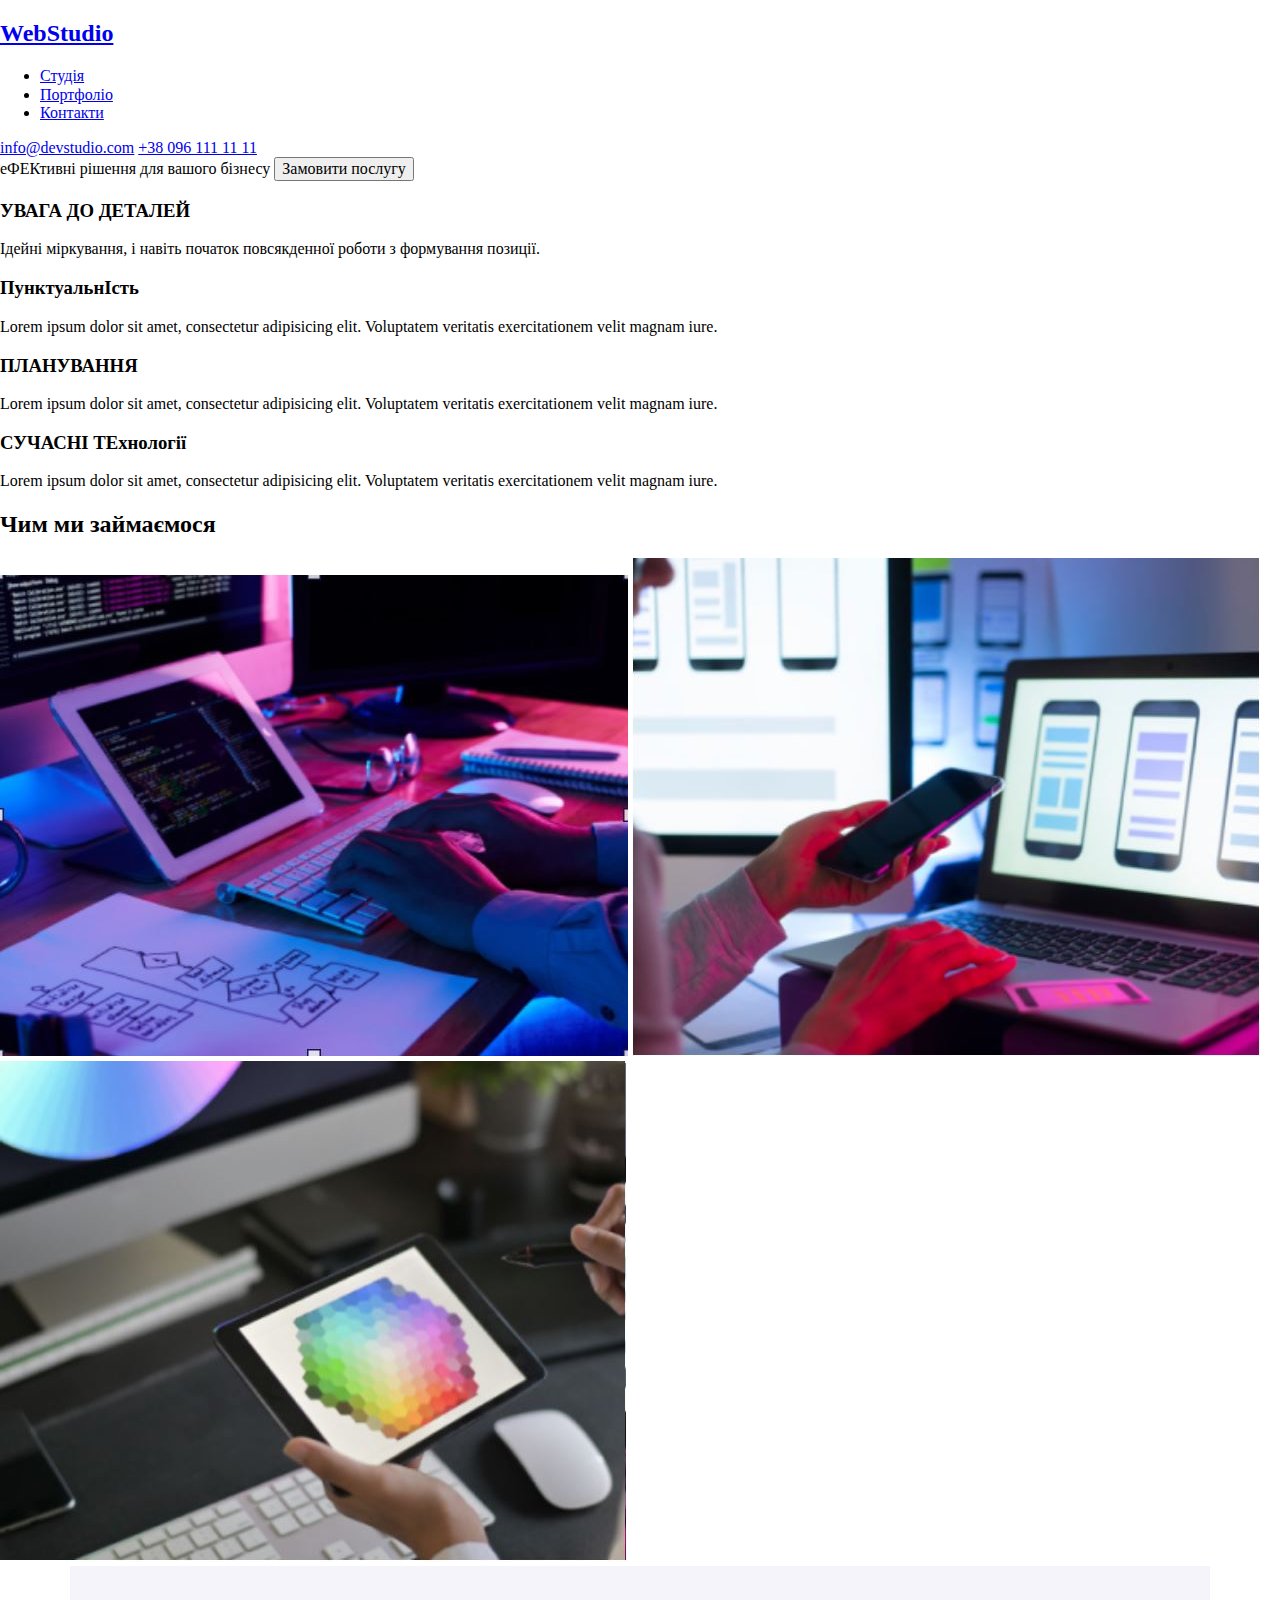
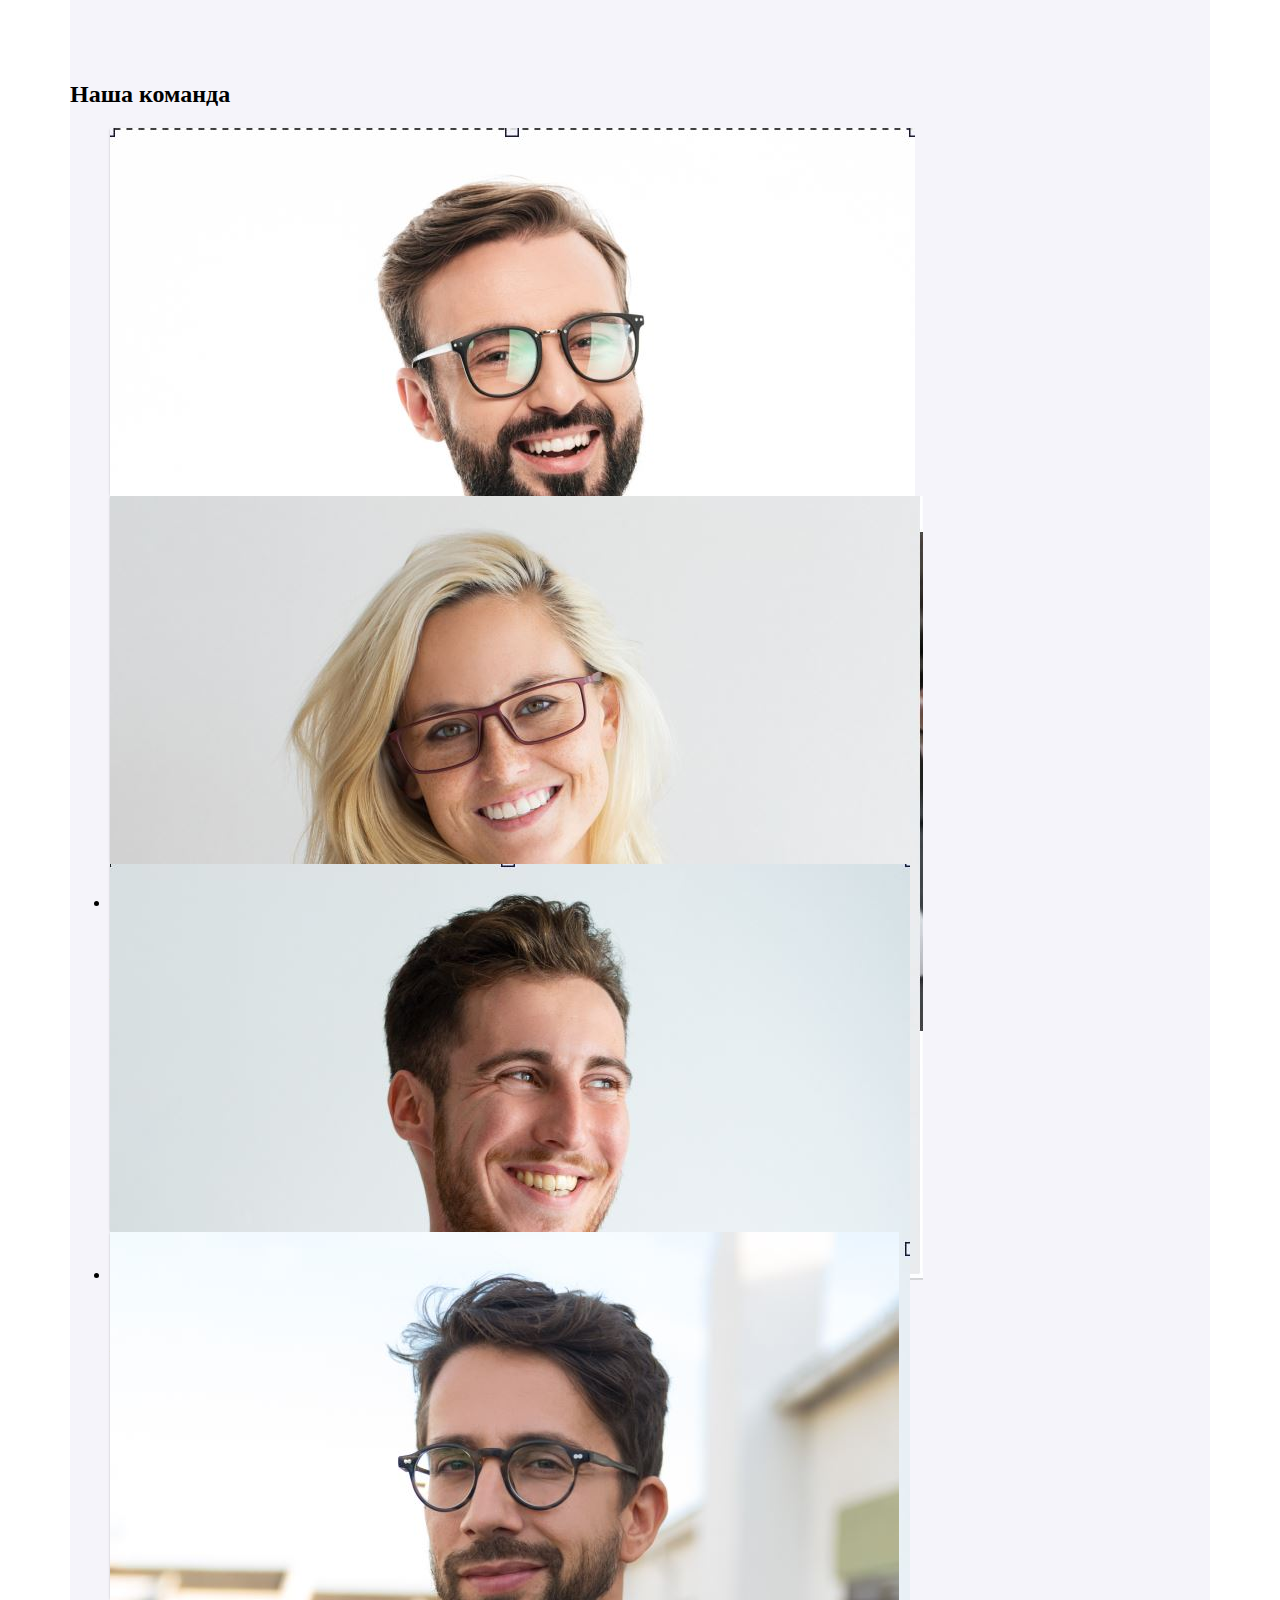
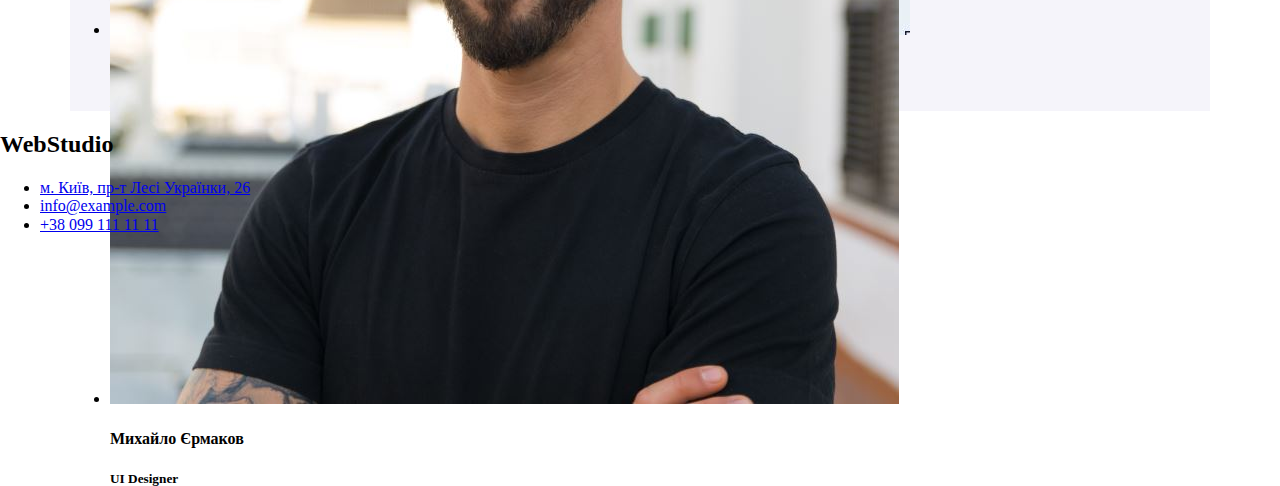
<file: index.html>
<!DOCTYPE html>
<html lang="en">
  <head>
    <meta charset="UTF-8" />
    <meta http-equiv="X-UA-Compatible" content="IE=edge" />
    <meta name="viewport" content="width=device-width, initial-scale=1.0" />
    <title>WebStudio</title>
    <link
      href="https://fonts.googleapis.com/css2?family=Playfair+Display&family=Ubuntu:wght@300&display=swap"
      rel="stylesheet"
    />
    <link rel="stylesheet" href="./css/normalize.css">
    <link rel="stylesheet" href="./css/style.css " />
  </head>
  <body>
    <header class="header">
      <div class="conrtainer">
        <div class="header_left">
          <div class="header_block">
      <a href="/"><h2>WebStudio</h2></a>
      <nav>
        <ul class="header_menu">
          <li><a href="#">Студія</a></li>
          <li><a href="#">Портфоліо</a></li>
          <li><a href="#">Контакти</a></li>
        </ul>
      </nav>
      <div class="header_right">
        <a href="mailto:info@devstudio.com">info@devstudio.com</a>
        <a href="tel:+380961111111">+38 096 111 11 11</a>
      </div>
    </header>
    <main>
      <section class="promo">
        <div class="container"
        <h1>еФЕКтивні рішення для вашого бізнесу</h1>
        <button class="btn">Замовити послугу</button>
      </div>
      </section>
      <section class="feature">
        <div class="container">
        <ul class="feature_items">
        </div>
          <li class="feature_items">
          <h3>УВАГА ДО ДЕТАЛЕЙ</h3>
          <p>Ідейні міркування, і навіть початок повсякденної роботи з формування позиції.</p>
          </li class="feature_items">
            <h3>ПунктуальнІсть</h3> 
            <p>
              Lorem ipsum dolor sit amet, consectetur adipisicing elit.
              Voluptatem veritatis exercitationem velit magnam iure.
            </p>
          </li class="feature_items">
            <h3>ПЛАНУВАННЯ</h3>
            <p>
              Lorem ipsum dolor sit amet, consectetur adipisicing elit.
              Voluptatem veritatis exercitationem velit magnam iure.
            </p>
          <li class="feature_items">
            <h3>СУЧАСНІ ТЕхнології</h3>
            <p>
              Lorem ipsum dolor sit amet, consectetur adipisicing elit.
              Voluptatem veritatis exercitationem velit magnam iure.
            </p>
          </li class="feature_items">
        </ul>
      </section>
      <section class="feature_items_or_no">
        <h2>Чим ми займаємося</h2>
        <img src="./img/computerr.JPG" alt="jpg" />
        <img src="./img/computerstudies.JPG" alt="jpg" />
        <img src="./src/img/computerorno.JPG" alt="jpg" />
      </section>
      <section class="good_feature">
        <h2>Наша команда</h2>
        <ul class="team_list">
          <li>
            <img src="./src/img/mennn.JPG" alt="jpg" />
            <h4>Ігор Дем’яненко</h4>
            <h5>Product Designer</h5>
          </li>
          <li class="card">
            <img src="./src/img/woman.JPG" alt="jpg" />
            <h4>Ольга Репіна</h4>
            <h5>Frontend Developer</h5>
          </li>
          <li class="card">
            <img src="./src/img/happyman.JPG" alt="jpg" />
            <h4>Микола Тарасов</h4>
            <h5>Marketing</h5>
          </li>
          <li class="card">
            <img src="./src/img/thatismann.JPG" alt="jpg" />
            <h4>Михайло Єрмаков</h4>
            <h5>UI Designer</h5>
          </li>
        </ul>
      </section>
    </main>
    <footer>
      <h2>WebStudio</h2>
      <ul>
        <li><a href="#">м. Київ, пр-т Лесі Українки, 26</a></li>
        <li><a href="#">info@example.com</a></li>
        <li><a href="#">+38 099 111 11 11</a></li>
      </ul>
    </footer>
  </body>
</html>
</file>
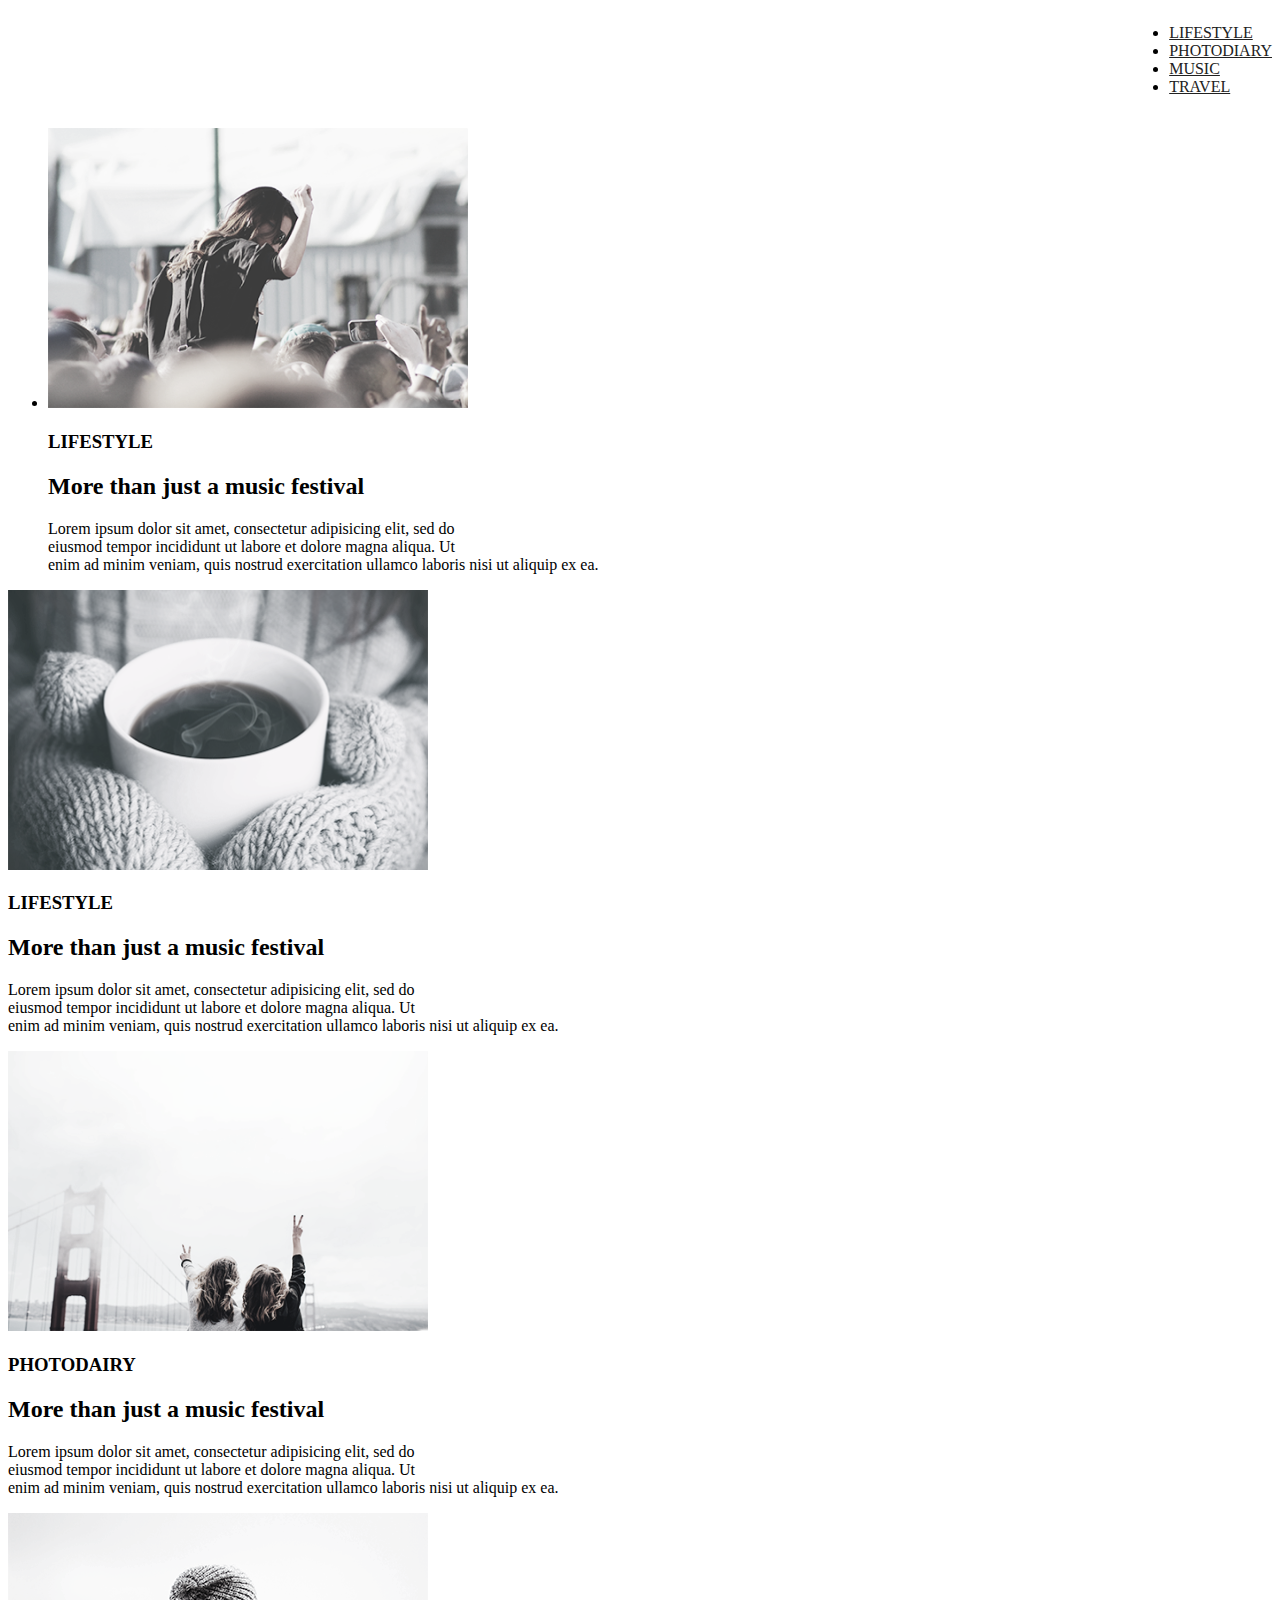
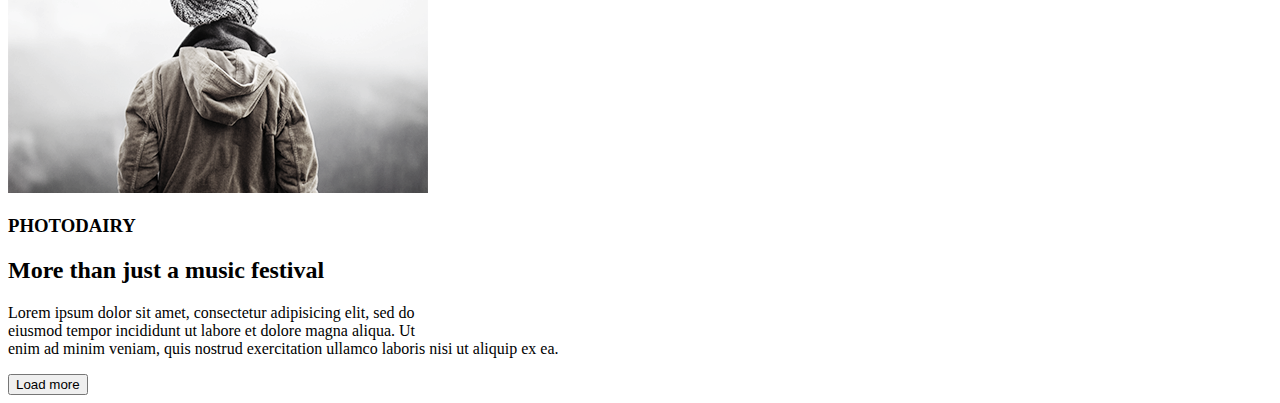
<file: src/index.html>
<!DOCTYPE html>
<html lang="en">
<head>
    <meta charset="UTF-8">
    <meta http-equiv="X-UA-Compatible" content="IE=edge">
    <meta name="viewport" content="width=, initial-scale=1.0">
    <title>Document</title>
    <link rel="stylesheet" href="./">
    <link rel="stylesheet" href="./css/style.css">
    <link rel="stylesheet" href="">
</head>
<body>
    <header>
        <nav></nav>
            <ul class="menu">
                
                    <li class="menu_link"><a style="color: #212121;" href="#">LIFESTYLE</a></li>
                    <li class="menu_link"><a style="color:#212121;" href="#">PHOTODIARY</a></li>
                    <li class="menu_link"><a style="color:#212121;" href="#">MUSIC</a></li>
                    <li class="menu_link"><a style="color: #212121;" href="../idontknow.html">TRAVEL</a></li>
                
            </ul>
    </header>
    <main>
        <section>
            <ul>
                <li class="item">
                    <img src="img/dance.png" alt="dance">
                    <h3>LIFESTYLE</h3>
                    <h2>More than just a music festival </h2>
                    <p>Lorem ipsum dolor sit amet, consectetur adipisicing elit, sed do <br> eiusmod tempor incididunt ut labore et dolore magna aliqua. Ut <br> enim ad minim veniam, quis nostrud exercitation ullamco laboris nisi ut aliquip ex ea.</p>
                </li>
                
            </ul>
            <li class="item">
                <img src="./img/coffe.png" alt="coffe">
                <h3>LIFESTYLE</h3>
                <h2> More than just a music festival </h2>
                <p class="text title">Lorem ipsum dolor sit amet, consectetur adipisicing elit, sed do <br> eiusmod tempor incididunt ut labore et dolore magna aliqua. Ut <br> enim ad minim veniam, quis nostrud exercitation ullamco laboris nisi ut aliquip ex ea.</p>
            </li>
            <li class="item">
                <img src="./img/friends.png" alt="friends">
                <h3>PHOTODAIRY</h3>
                <h2>More than just a music festival </h2>
                <p class="text title" id="second">Lorem ipsum dolor sit amet, consectetur adipisicing elit, sed do <br> eiusmod tempor incididunt ut labore et dolore magna aliqua. Ut <br> enim ad minim veniam, quis nostrud exercitation ullamco laboris nisi ut aliquip ex ea.</p>
            </li>
            <li class="item">
                <img src="./sadddddddd.png" alt="png">
                <h3>PHOTODAIRY</h3>
                <h2>More than just a music festival </h2>
                <p class="text title">Lorem ipsum dolor sit amet, consectetur adipisicing elit, sed do <br> eiusmod tempor incididunt ut labore et dolore magna aliqua. Ut <br> enim ad minim veniam, quis nostrud exercitation ullamco laboris nisi ut aliquip ex ea.</p>
            </li>
        </section>
        <button>Load more</button>
    </main>
</body>
</html>
</file>
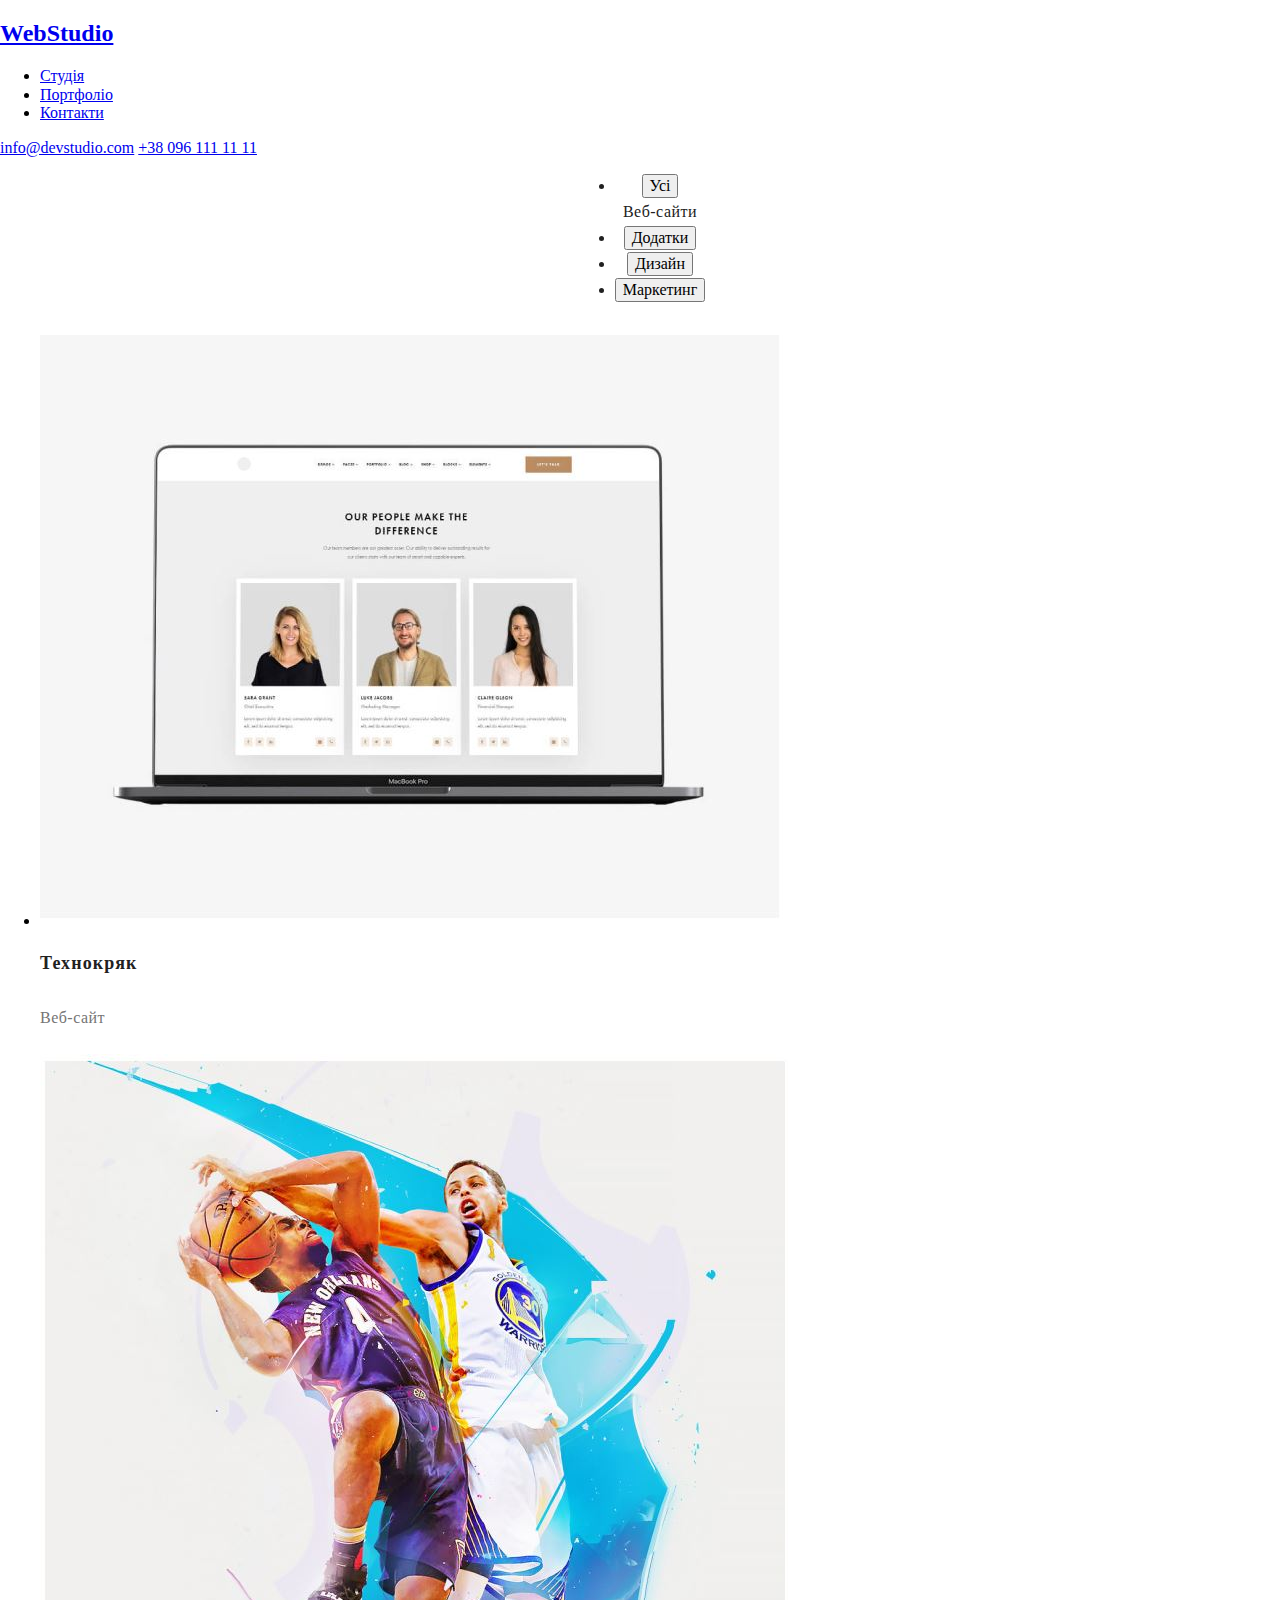
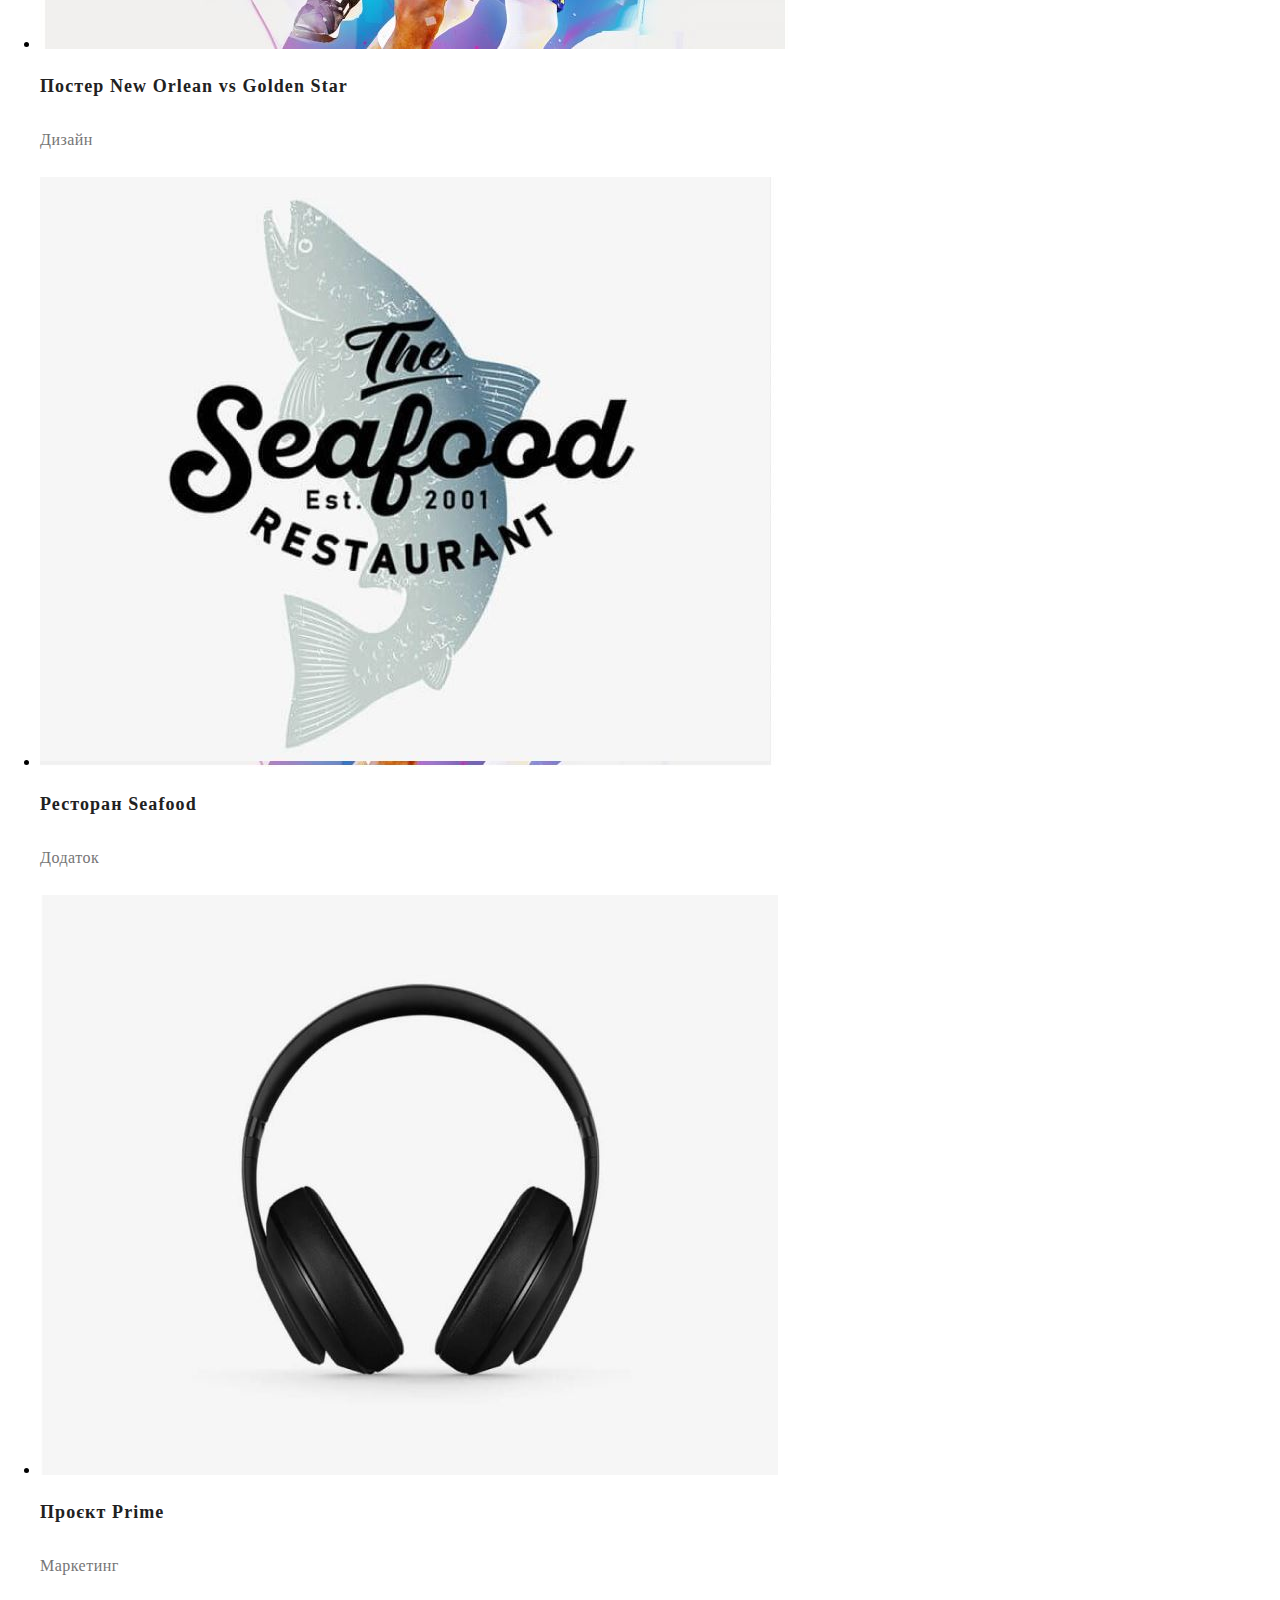
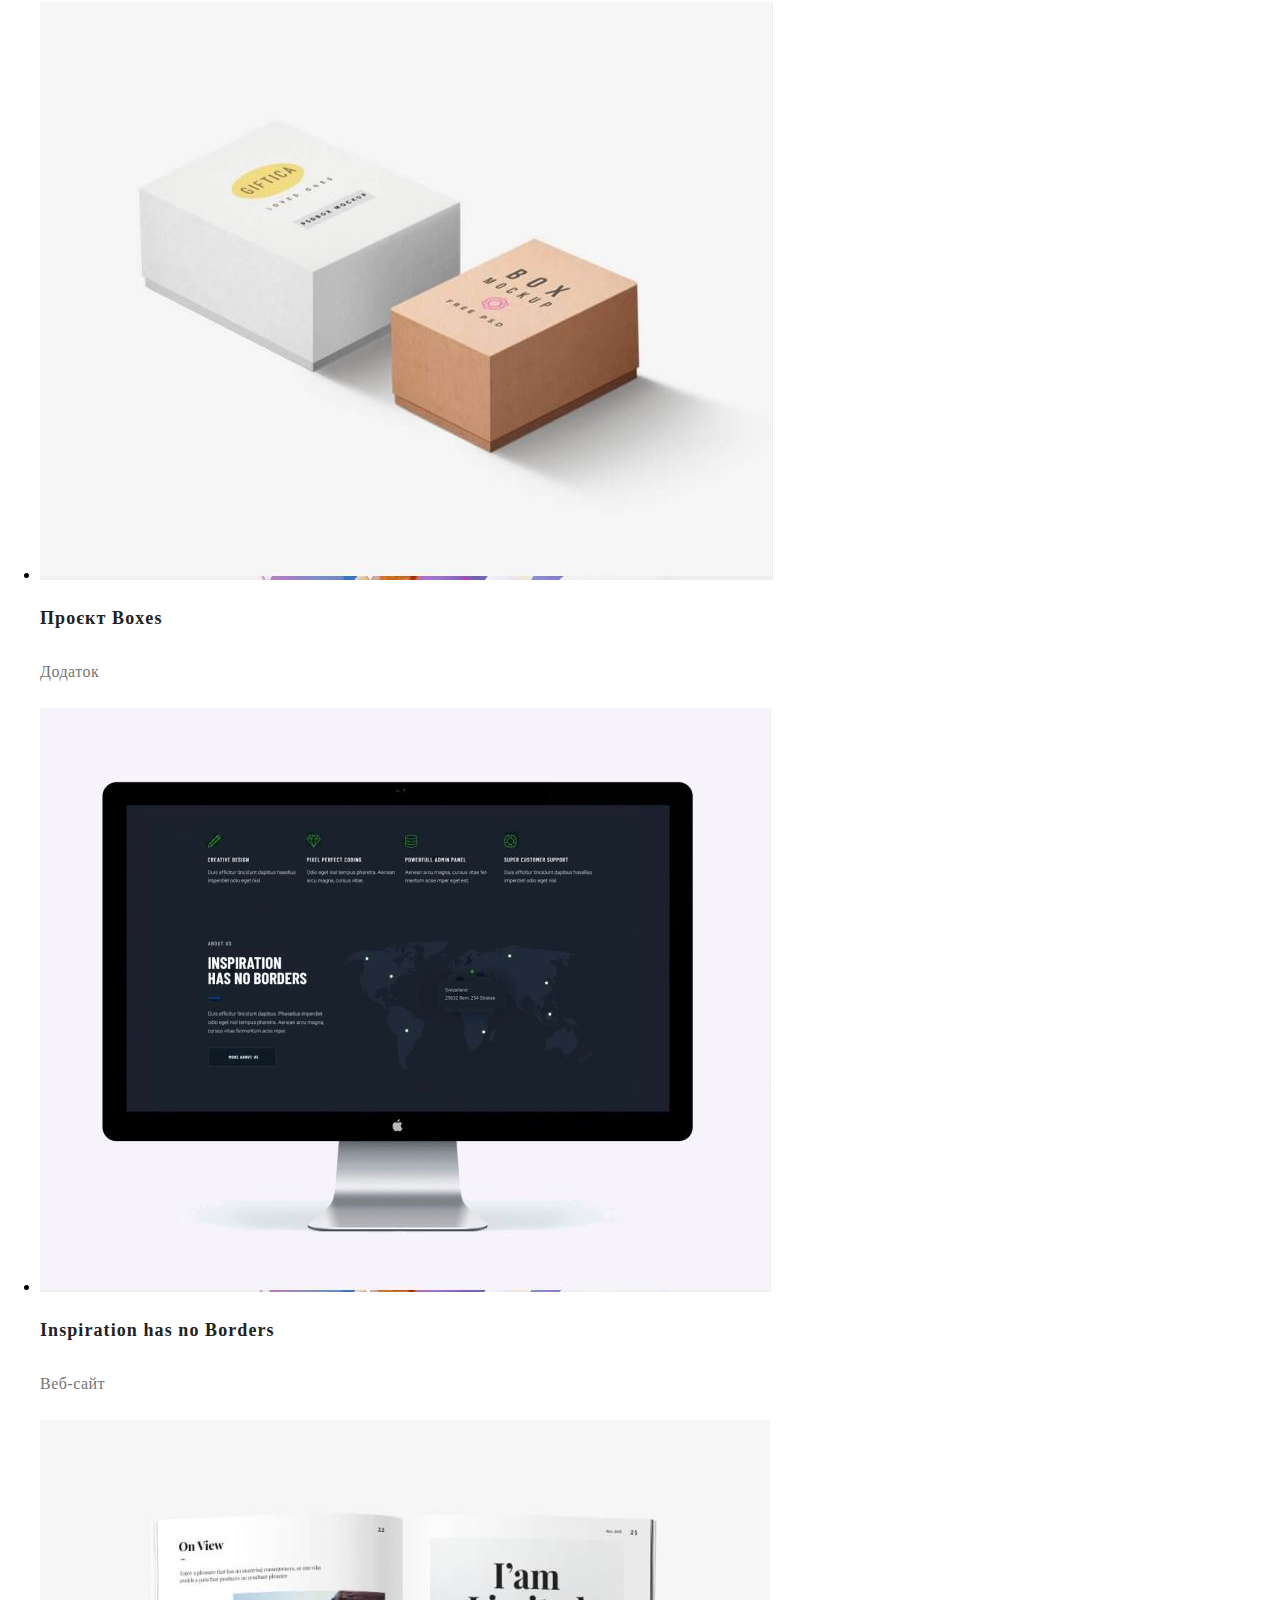
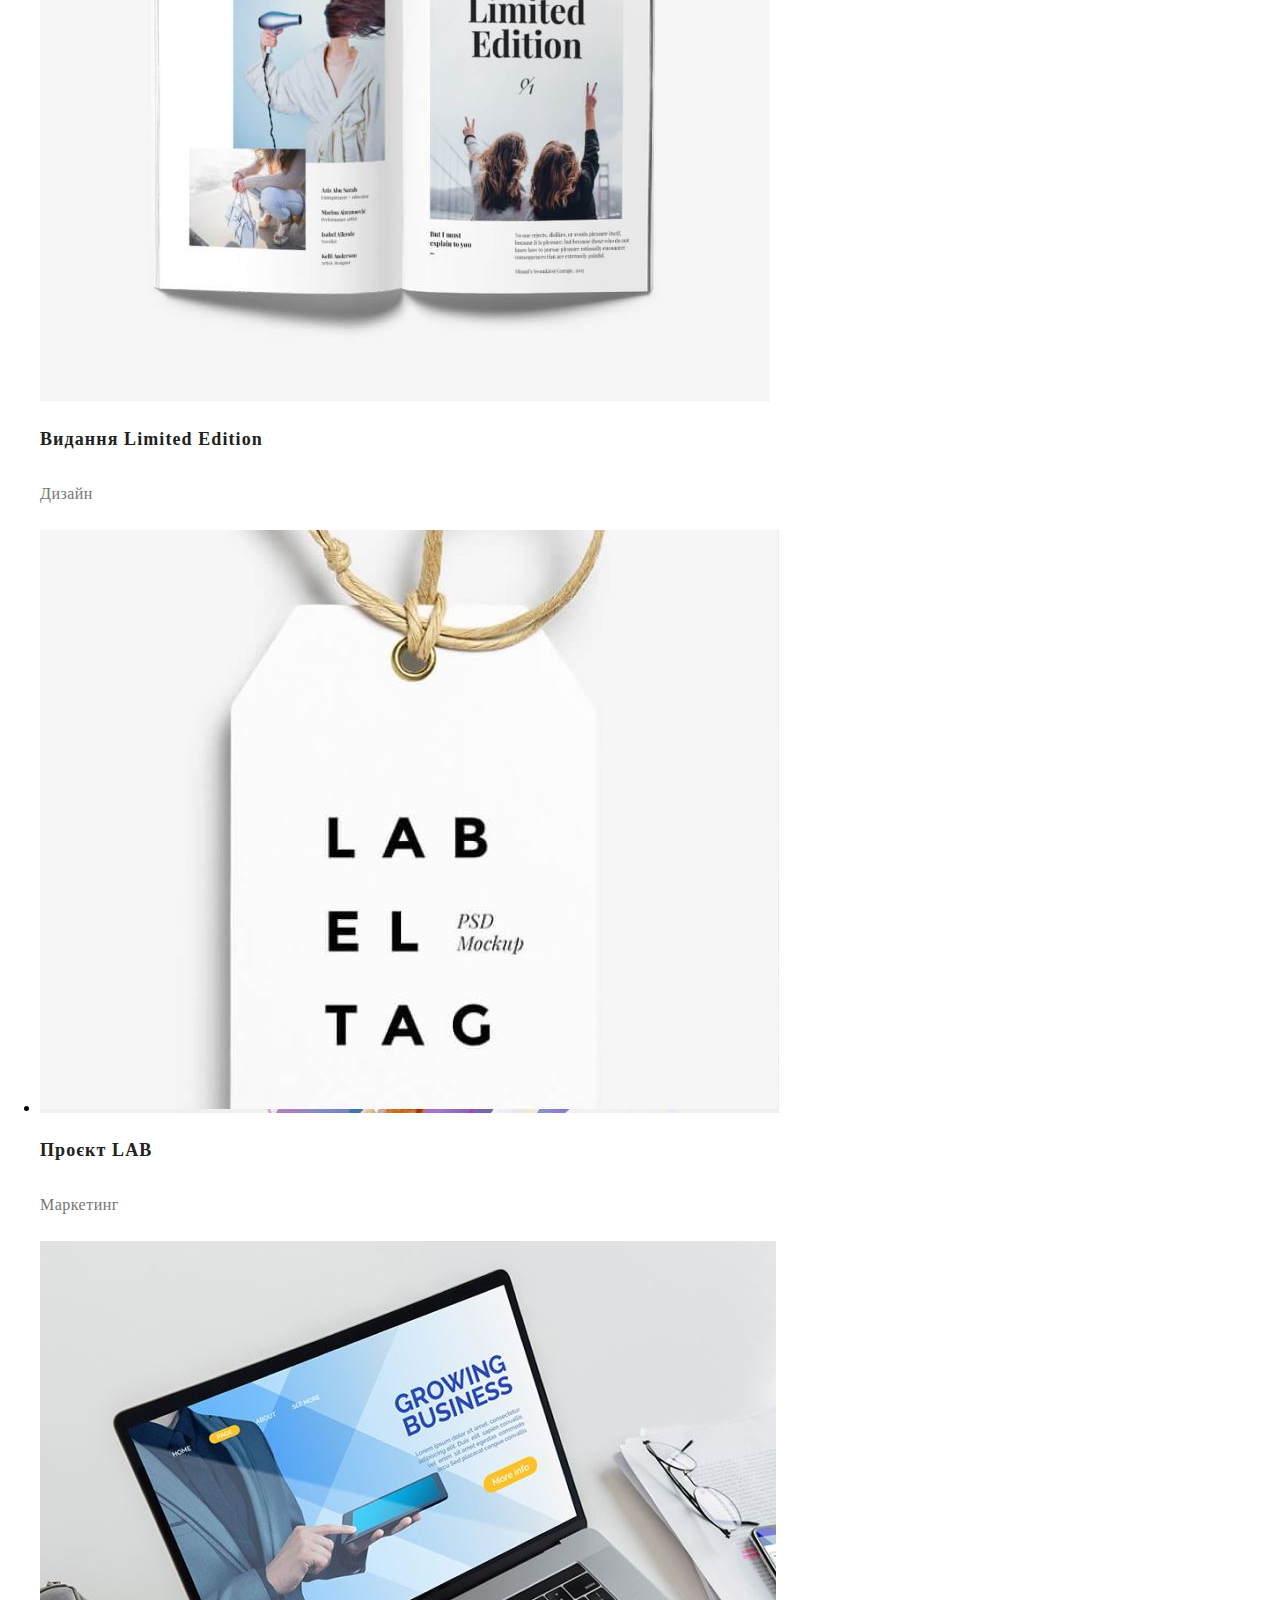
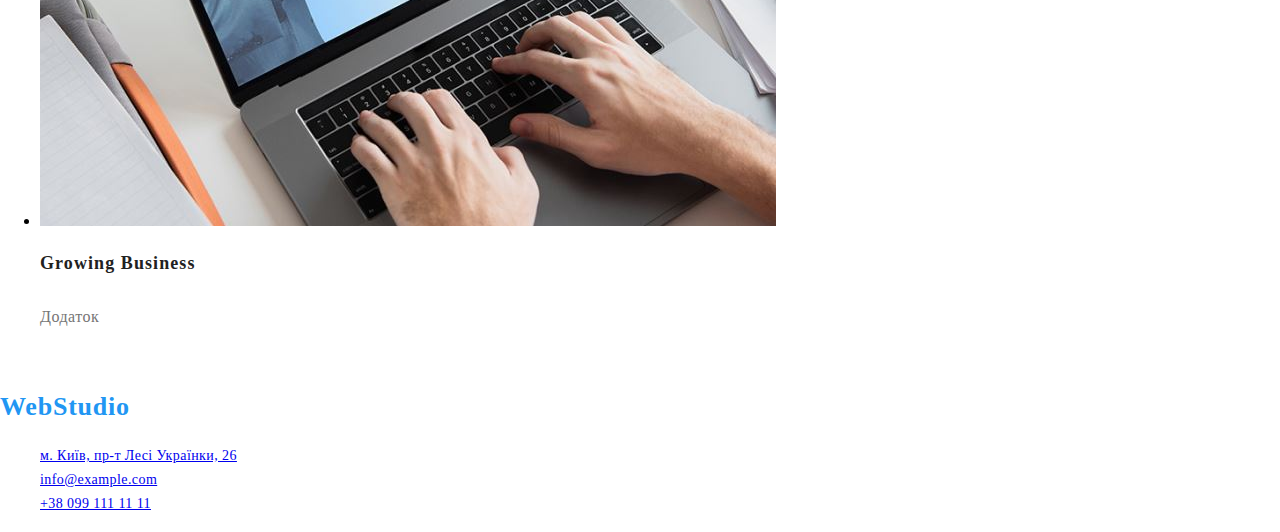
<file: portfolio.html>
<!DOCTYPE html>
<html lang="en">
<head>
    <meta charset="UTF-8">
    <meta http-equiv="X-UA-Compatible" content="IE=edge">
    <meta name="viewport" content="width=device-width, initial-scale=1.0">
    <title>homework 2-3</title>
    <link rel="stylesheet" href="./css/style.css">
    <link rel="stylesheet" href="./css/normalize.css">
</head>
<body>
    <header>
        <a href="/"><h2>WebStudio</h2></a>
            <nav>
                <ul>
                    <li><a href="/">Студія</a></li>
                    <li><a href="/">Портфоліо</a></li>
                    <li><a href="/">Контакти</a></li>
                </ul>
            </nav>
                <div class="menu_link">
                    <a href="mailto:info@devstudio.com">info@devstudio.com</a>
                    <a href="tel:+380961111111">+38 096 111 11 11</a>
                </div>
            </header>
                <main>
                    <section class="webstudio_button">
                        <ul>
                        <li><button>Усі</button></li>
                        <li<button>Веб-сайти</button></li>
                        <li><button>Додатки</button></li>
                        <li><button>Дизайн</button></li>
                        <li><button>Маркетинг</button></li>
                    </ul>
                    </section>
                    <section class="webstudio_section">
                        <ul>
                            <li>
                                <img src="./src/img/111 01.04.JPG" alt="jpg">
                                <h2>Технокряк</h2>
                                    <h4>Веб-сайт</h4>
                            </li>
                            <li>
                                <img src="./src/img/222 01.04.JPG" alt="jpg">
                                <h2>Постер New Orlean vs Golden Star</h2>
                                    <h4>Дизайн</h4>
                            </li>
                            <li>
                                <img src="./src/img/333 02.04.JPG" alt="jpg">
                                <h2>Ресторан Seafood</h2>
                                    <h4>Додаток</h4>
                            </li>
                            <li>
                                <img src="./src/img/444 02.04.JPG" alt="jpg">
                                <h2>Проєкт Prime</h2>
                                    <h4>Маркетинг</h4>
                            </li>
                            <li>
                                <img src="./src/img/555 02.04.JPG" alt="jpg">
                                <h2>Проєкт Boxes</h2>
                                    <h4>Додаток</h4>
                            </li>
                            <li>
                                <img src="./src/img/666 02.04.JPG" alt="jpg">
                                <h2>Inspiration has no Borders</h2>
                                    <h4>Веб-сайт</h4>
                            </li
                            <li>
                                <img src="./src/img/777 02.04.JPG" alt="jpg">
                                <h2>Видання Limited Edition</h2>
                                    <h4>Дизайн</h4>
                            </li>
                            <li>
                                <img src="./src/img/888 02.04.JPG" alt="jpg">
                                <h2>Проєкт LAB</h2>
                                    <h4>Маркетинг</h4>
                            </li>
                            <li>
                                <img src="./src/img/999 02.04.JPG" alt="jpg">
                                <h2>Growing Business</h2>
                                    <h4>Додаток</h4>
                            </li>
                        </ul>
                    </section>
                </main>
                <footer class="webstudio_footer">
                    <h2>WebStudio</h2>
                    <ul>
                      <li><a href="#">м. Київ, пр-т Лесі Українки, 26</a></li>
                      <li><a href="#">info@example.com</a></li>
                      <li><a href="#">+38 099 111 11 11</a></li>
                    </ul>
                  </footer>
</body>
</html>
</file>
<file: css/style.css>
.webstudio_button{
  font-family: 'Roboto';
font-style: normal;
font-weight: 500;
font-size: 16px;
line-height: 26px;
/* identical to box height, or 162% */

text-align: center;
letter-spacing: 0.03em;

color: #212121;

display: flex;
justify-content: center;
}

.webstudio_section h2{
  font-family: 'Roboto';
  font-style: normal;
  font-weight: 700;
  font-size: 18px;
  line-height: 36px;
  /* identical to box height, or 200% */
  
  letter-spacing: 0.06em;
  
  color: #212121;
  
}

.webstudio_section h4{
  font-family: 'Roboto';
  font-style: normal;
  font-weight: 400;
  font-size: 16px;
  line-height: 30px;
  /* identical to box height, or 188% */
  
  letter-spacing: 0.03em;
  
  color: #757575;
  
}

.webstudio_footer h2{
  font-family: 'Raleway';
  font-style: normal;
  font-weight: 700;
  font-size: 26px;
  line-height: 31px;
  /* identical to box height */
  
  letter-spacing: 0.03em;
  
  color: #2196F3;
  
}
.webstudio_footer li{
  font-family: 'Roboto';
  font-style: normal;
  font-weight: 400;
  font-size: 14px;
  line-height: 24px;
  /* or 171% */
  
  letter-spacing: 0.03em;
  
  color: #FFFFFF;
  
}

.webstudio_section{
  display: flex;
  justify-content: space-between;
}

.good_feature{
  background-color:  #F5F4FA;
  padding: 95px 0;
  width: 1140px;
  margin: 0 auto;
}
.team_list li{
  background-color:  #FFFFFF;
  box-shadow: 0px 1px 3px rgba(0, 0, 0, 0.12), 0px 1px 1px rgba(0, 0, 0, 0.14), 0px 2px 1px rgba(0, 0, 0, 0.2);
  border-radius: 0px 0px 4px 4px;
  width: 270px;
  height: 368px;
  box-sizing: border-box;
}
</file>
<file: src/css/style.css>
.container{
    max-width: 1140px;
    margin: 0 auto;
}
header{
    display: flex;
    justify-content: space-between;
    align-items: center;
}
.logo{
    font-family: 'Raleway';
font-style: normal;
font-weight: 700;
font-size: 26px;
line-height: 31px;
/* identical to box height */

letter-spacing: 0.03em;

color: #2196F3;

}
span{
    color: #2196F3;
}
.headeer_blocks{
    display: flex;
    justify-content: space-between;
    align-items: center;
    width: 560px;
}
</file>
